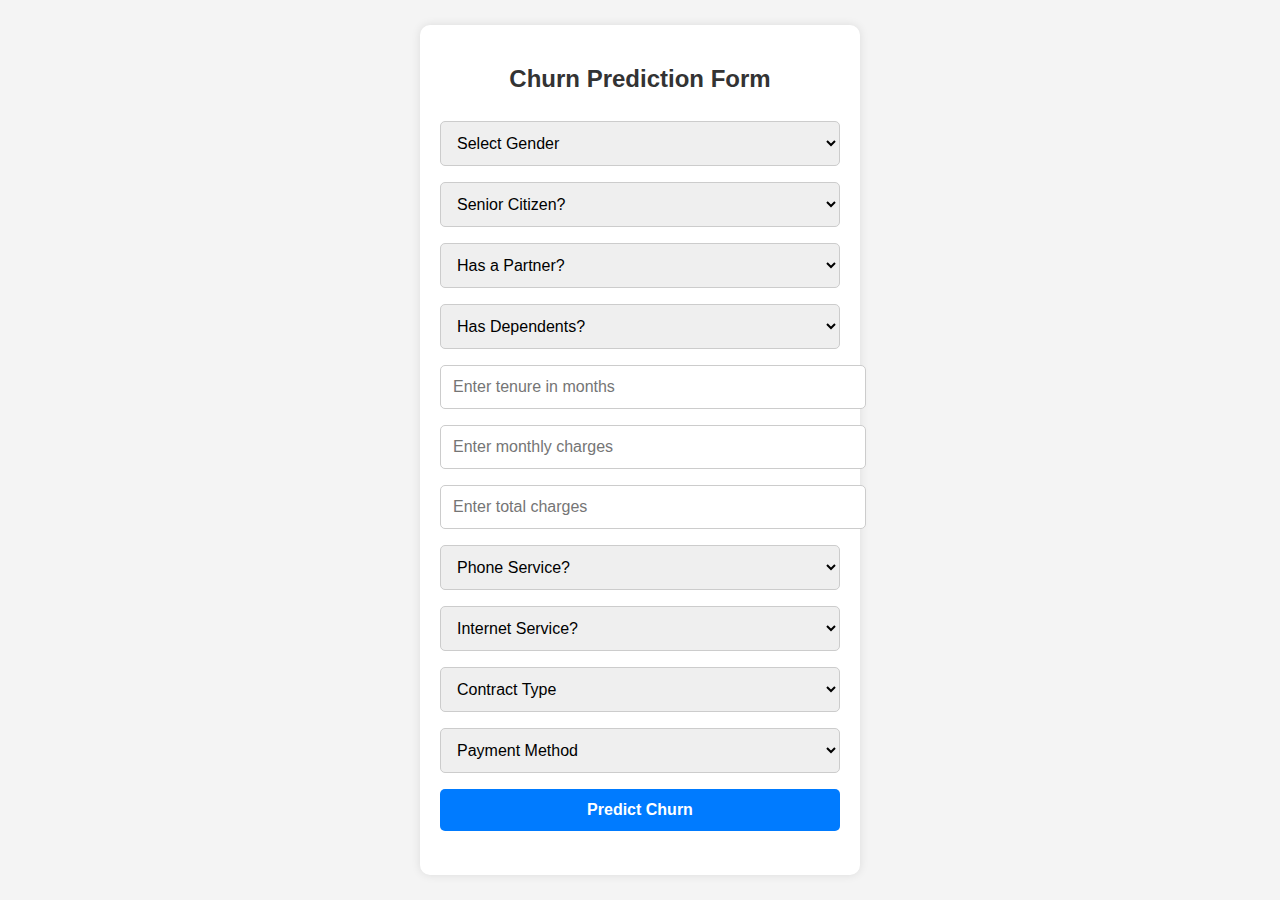
<file: index.html>
<!DOCTYPE html>
<html lang="en">
<head>
    <meta charset="UTF-8">
    <meta name="viewport" content="width=device-width, initial-scale=1.0">
    <title>Churn Prediction</title>
    <style>
        body {
            font-family: Arial, sans-serif;
            background-color: #f4f4f4;
            display: flex;
            justify-content: center;
            align-items: center;
            height: 100vh;
            margin: 0;
        }
        .container {
            background: white;
            padding: 20px;
            border-radius: 10px;
            box-shadow: 0px 0px 10px rgba(0, 0, 0, 0.1);
            width: 400px;
            text-align: center;
        }
        h2 {
            color: #333;
        }
        input, select, button {
            width: 100%;
            padding: 12px;
            margin: 8px 0;
            border: 1px solid #ccc;
            border-radius: 5px;
            font-size: 16px;
            transition: 0.3s;
        }
        input:focus, select:focus {
            border-color: #007BFF;
            outline: none;
            box-shadow: 0 0 5px rgba(0, 123, 255, 0.5);
        }
        button {
            background: #007BFF;
            color: white;
            border: none;
            font-weight: bold;
            cursor: pointer;
            transition: background 0.3s ease-in-out, transform 0.2s;
        }
        button:hover {
            background: #0056b3;
            transform: scale(1.05);
        }
        #loading {
            display: none;
            color: #007BFF;
            font-weight: bold;
            margin-top: 10px;
        }
        #result {
            font-weight: bold;
            margin-top: 10px;
        }
    </style>
</head>
<body>

    <div class="container">
        <h2>Churn Prediction Form</h2>
        <form id="churnForm">
            <select id="gender" required>
                <option value="">Select Gender</option>
                <option value="Male">Male</option>
                <option value="Female">Female</option>
            </select>

            <select id="SeniorCitizen" required>
                <option value="">Senior Citizen?</option>
                <option value="0">No</option>
                <option value="1">Yes</option>
            </select>

            <select id="Partner" required>
                <option value="">Has a Partner?</option>
                <option value="Yes">Yes</option>
                <option value="No">No</option>
            </select>

            <select id="Dependents" required>
                <option value="">Has Dependents?</option>
                <option value="Yes">Yes</option>
                <option value="No">No</option>
            </select>

            <input type="number" id="tenure" required min="0" max="100" placeholder="Enter tenure in months">
            <input type="number" id="MonthlyCharges" required min="0" step="0.01" placeholder="Enter monthly charges">
            <input type="number" id="TotalCharges" required min="0" step="0.01" placeholder="Enter total charges">

            <select id="PhoneService" required>
                <option value="">Phone Service?</option>
                <option value="Yes">Yes</option>
                <option value="No">No</option>
            </select>

            <select id="InternetService" required>
                <option value="">Internet Service?</option>
                <option value="DSL">DSL</option>
                <option value="Fiber optic">Fiber optic</option>
                <option value="No">No</option>
            </select>

            <select id="Contract" required>
                <option value="">Contract Type</option>
                <option value="Month-to-month">Month-to-month</option>
                <option value="One year">One year</option>
                <option value="Two year">Two year</option>
            </select>

            <select id="PaymentMethod" required>
                <option value="">Payment Method</option>
                <option value="Electronic check">Electronic check</option>
                <option value="Mailed check">Mailed check</option>
                <option value="Bank transfer">Bank transfer</option>
                <option value="Credit card">Credit card</option>
            </select>

            <button type="submit">Predict Churn</button>
            <p id="loading">🔄 Predicting...</p>
            <p id="result"></p>
        </form>
    </div>

    <script>
        document.getElementById("churnForm").addEventListener("submit", async function(event) {
            event.preventDefault();

            document.getElementById("loading").style.display = "block"; // Show loading message
            document.getElementById("result").innerText = ""; // Clear previous result

            const data = {
                "SeniorCitizen": parseInt(document.getElementById("SeniorCitizen").value),
                "tenure": parseInt(document.getElementById("tenure").value),
                "MonthlyCharges": parseFloat(document.getElementById("MonthlyCharges").value),
                "TotalCharges": parseFloat(document.getElementById("TotalCharges").value),
                "gender": document.getElementById("gender").value,
                "Partner": document.getElementById("Partner").value,
                "Dependents": document.getElementById("Dependents").value,
                "PhoneService": document.getElementById("PhoneService").value,
                "InternetService": document.getElementById("InternetService").value,
                "Contract": document.getElementById("Contract").value,
                "PaymentMethod": document.getElementById("PaymentMethod").value
            };

            try {
                console.log("Sending request to API:", data);
                const response = await fetch("https://churn-prediction-5s87.onrender.com/predict", {
                    method: "POST",
                    headers: { "Content-Type": "application/json" },
                    body: JSON.stringify(data)
                });

                if (!response.ok) {
                    throw new Error("Server response was not OK.");
                }

                const result = await response.json();
                console.log("API Response:", result);

                document.getElementById("loading").style.display = "none"; // Hide loading message
                const prediction = result.churn_prediction ? "Likely to Churn" : "Not Likely to Churn";
                window.location.href = `result.html?prediction=${encodeURIComponent(prediction)}`;

            } catch (error) {
                console.error("Error:", error);
                document.getElementById("loading").style.display = "none"; // Hide loading message
                document.getElementById("result").innerHTML = `<span style="color: red;">⚠️ Unable to predict churn. Please try again later.</span>`;
            }
        });
    </script>

</body>
</html>
</file>
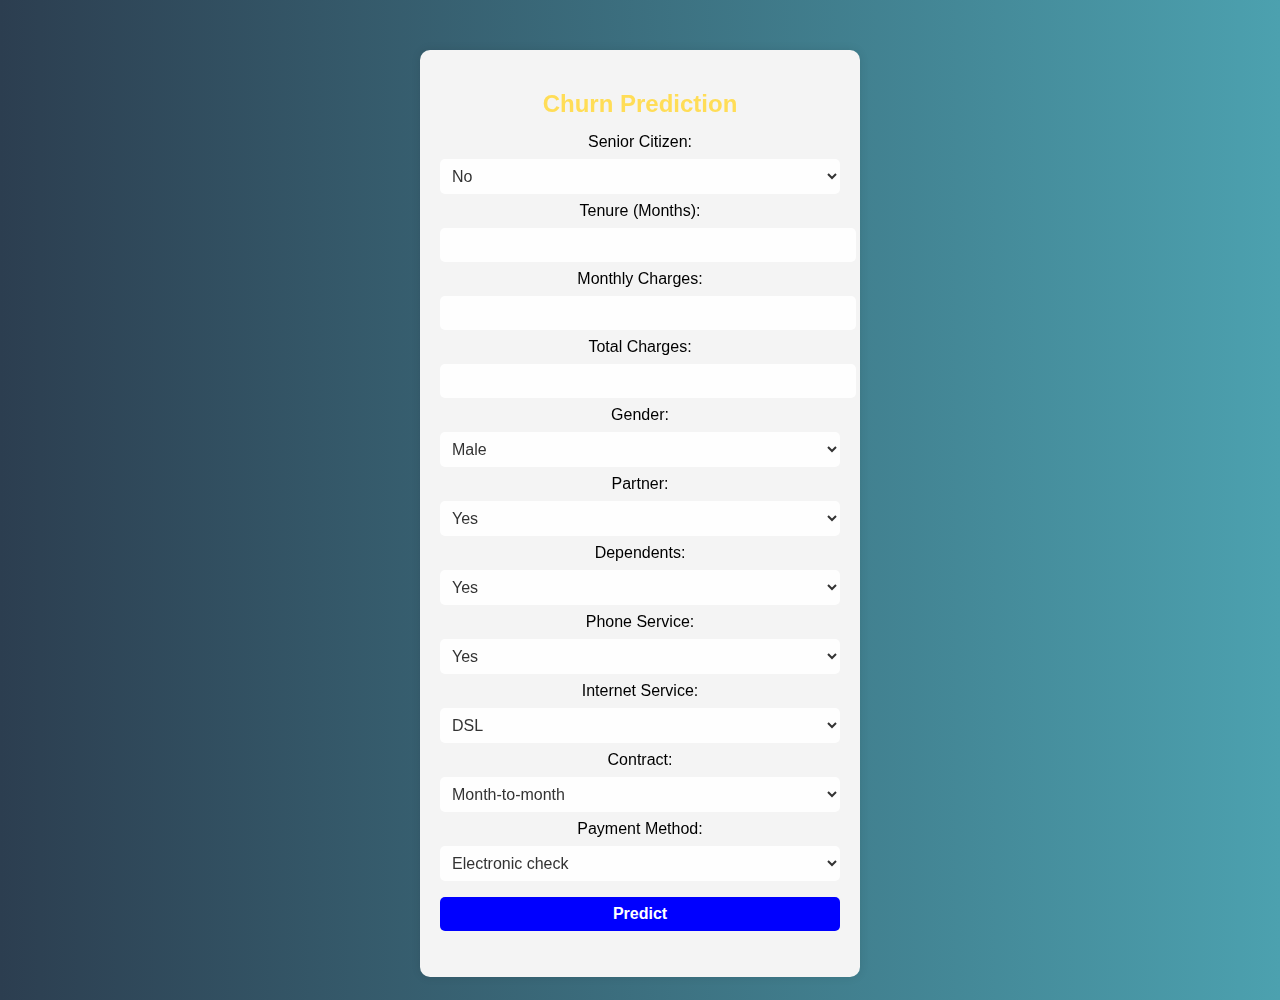
<file: display.html>
<!DOCTYPE html>
<html lang="en">
<head>
    <meta charset="UTF-8">
    <meta name="viewport" content="width=device-width, initial-scale=1.0">
    <link rel="stylesheet" href="style.css">
    <title>Churn Prediction</title>
    <style>
        body {
            font-family: Arial, sans-serif;
            text-align: center;
            margin: 50px;
        }
        .container {
            max-width: 400px;
            margin: auto;
            padding: 20px;
            border-radius: 10px;
            background: #f4f4f4;
            box-shadow: 0 0 10px rgba(0, 0, 0, 0.1);
        }
        input, select, button {
            width: 100%;
            padding: 8px;
            margin: 8px 0;
        }
        button {
            background: blue;
            color: white;
            border: none;
            cursor: pointer;
        }
        button:hover {
            background: darkblue;
        }
        #result {
            font-weight: bold;
            margin-top: 10px;
        }
    </style>
</head>
<body>

<div class="container">
    <h2>Churn Prediction</h2>
    <form id="churnForm">
        <label>Senior Citizen:</label>
        <select id="SeniorCitizen">
            <option value="0">No</option>
            <option value="1">Yes</option>
        </select>

        <label>Tenure (Months):</label>
        <input type="number" id="tenure" required>

        <label>Monthly Charges:</label>
        <input type="number" id="MonthlyCharges" required>

        <label>Total Charges:</label>
        <input type="number" id="TotalCharges" required>

        <label>Gender:</label>
        <select id="gender">
            <option value="Male">Male</option>
            <option value="Female">Female</option>
        </select>

        <label>Partner:</label>
        <select id="Partner">
            <option value="Yes">Yes</option>
            <option value="No">No</option>
        </select>

        <label>Dependents:</label>
        <select id="Dependents">
            <option value="Yes">Yes</option>
            <option value="No">No</option>
        </select>

        <label>Phone Service:</label>
        <select id="PhoneService">
            <option value="Yes">Yes</option>
            <option value="No">No</option>
        </select>

        <label>Internet Service:</label>
        <select id="InternetService">
            <option value="DSL">DSL</option>
            <option value="Fiber optic">Fiber optic</option>
            <option value="No">No</option>
        </select>

        <label>Contract:</label>
        <select id="Contract">
            <option value="Month-to-month">Month-to-month</option>
            <option value="One year">One year</option>
            <option value="Two year">Two year</option>
        </select>

        <label>Payment Method:</label>
        <select id="PaymentMethod">
            <option value="Electronic check">Electronic check</option>
            <option value="Mailed check">Mailed check</option>
            <option value="Bank transfer (automatic)">Bank transfer (automatic)</option>
            <option value="Credit card (automatic)">Credit card (automatic)</option>
        </select>

        <button type="submit">Predict</button>
    </form>

    <p id="result"></p>
</div>

<script>
    document.getElementById("churnForm").addEventListener("submit", async function(event) {
        event.preventDefault();

        // Collect user inputs
        const data = {
            "SeniorCitizen": parseInt(document.getElementById("SeniorCitizen").value),
            "tenure": parseInt(document.getElementById("tenure").value),
            "MonthlyCharges": parseFloat(document.getElementById("MonthlyCharges").value),
            "TotalCharges": parseFloat(document.getElementById("TotalCharges").value),
            "gender": document.getElementById("gender").value,
            "Partner": document.getElementById("Partner").value,
            "Dependents": document.getElementById("Dependents").value,
            "PhoneService": document.getElementById("PhoneService").value,
            "InternetService": document.getElementById("InternetService").value,
            "Contract": document.getElementById("Contract").value,
            "PaymentMethod": document.getElementById("PaymentMethod").value
        };

        try {
            const response = await fetch("https://churn-prediction-5s87.onrender.com/predict
", {
                method: "POST",
                headers: {
                    "Content-Type": "application/json"
                },
                body: JSON.stringify(data)
            });

            const result = await response.json();
            document.getElementById("result").innerText = `Churn Prediction: ${result.churn_prediction ? "Likely to Churn" : "Not Likely to Churn"}`;
        } catch (error) {
            document.getElementById("result").innerText = "Error: Unable to connect to API.";
        }
    });
</script>

</body>
</html>
</file>
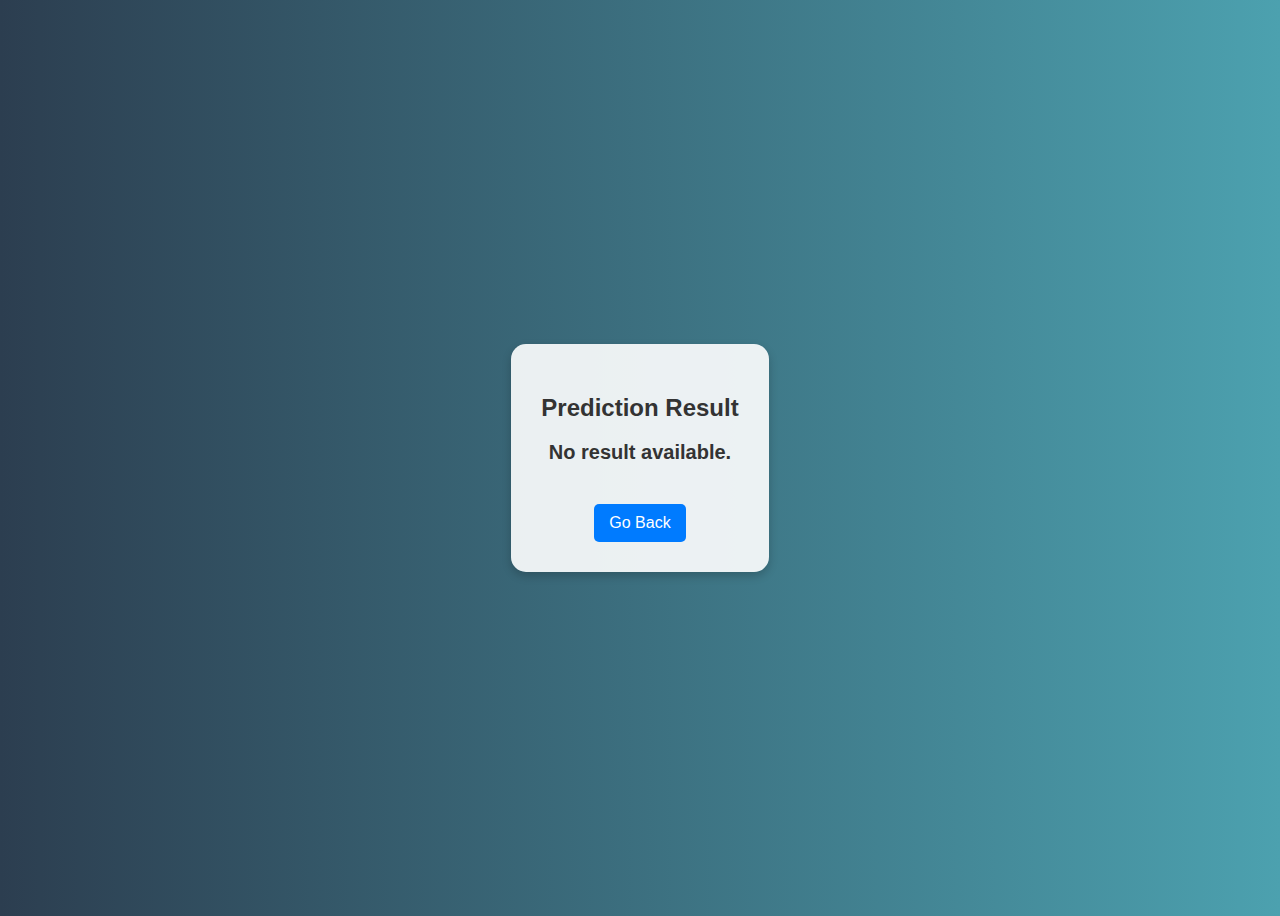
<file: result.html>
<!DOCTYPE html>
<html lang="en">
<head>
    <meta charset="UTF-8">
    <meta name="viewport" content="width=device-width, initial-scale=1.0">
    <title>Churn Prediction Result</title>
    <style>
        body {
            font-family: Arial, sans-serif;
            text-align: center;
            background: linear-gradient(to right, #2c3e50, #4ca1af);
            height: 100vh;
            display: flex;
            justify-content: center;
            align-items: center;
            flex-direction: column;
            color: white;
        }
        .container {
            background: rgba(255, 255, 255, 0.9);
            padding: 30px;
            border-radius: 15px;
            box-shadow: 0 4px 10px rgba(0, 0, 0, 0.2);
            max-width: 400px;
            text-align: center;
        }
        h2 {
            color: #333;
        }
        #result {
            font-size: 20px;
            font-weight: bold;
            color: #333;
            margin-top: 15px;
        }
        .btn {
            background: #007BFF;
            color: white;
            padding: 10px 15px;
            text-decoration: none;
            border-radius: 5px;
            display: inline-block;
            margin-top: 20px;
        }
        .btn:hover {
            background: #0056b3;
        }
    </style>
</head>
<body>

<div class="container">
    <h2>Prediction Result</h2>
    <p id="result"></p>
    <a href="index.html" class="btn">Go Back</a>
</div>

<script>
    function getQueryParam(name) {
        const urlParams = new URLSearchParams(window.location.search);
        return urlParams.get(name);
    }

    document.getElementById("result").innerText = getQueryParam("prediction") || "No result available.";
</script>

</body>
</html>
</file>
<file: style.css>
/* General Styles */
body {
    font-family: 'Arial', sans-serif;
    text-align: center;
    margin: 0;
    padding: 0;
    background: linear-gradient(to right, #2c3e50, #4ca1af);
    height: 100vh;
    display: flex;
    justify-content: center;
    align-items: center;
}

/* Container Box */
.container {
    max-width: 400px;
    width: 90%;
    background: rgba(255, 255, 255, 0.2);
    backdrop-filter: blur(10px);
    padding: 25px;
    border-radius: 15px;
    box-shadow: 0 4px 10px rgba(0, 0, 0, 0.2);
    color: black;  /* Set default text color to black */
    text-align: center;
}

/* Headings */
h2 {
    color: #ffdd57; /* Bright yellow for better visibility */
    font-size: 24px;
    font-weight: bold;
    margin-bottom: 15px;
}

/* Form Input Fields */
input, select, button {
    width: 100%;
    padding: 12px;
    margin: 10px 0;
    border: none;
    border-radius: 5px;
    font-size: 16px;
}

/* Inputs & Select */
input, select {
    background: rgba(255, 255, 255, 0.9);
    color: #333;
}

/* Button Styling */
button {
    background: #ff7eb3;
    color: white;
    font-weight: bold;
    cursor: pointer;
    transition: background 0.3s ease-in-out;
}

button:hover {
    background: #ff477e;
}

/* Prediction Result */
#result {
    font-size: 18px;
    font-weight: bold;
    margin-top: 15px;
    color: #ffdd57;
}
</file>
